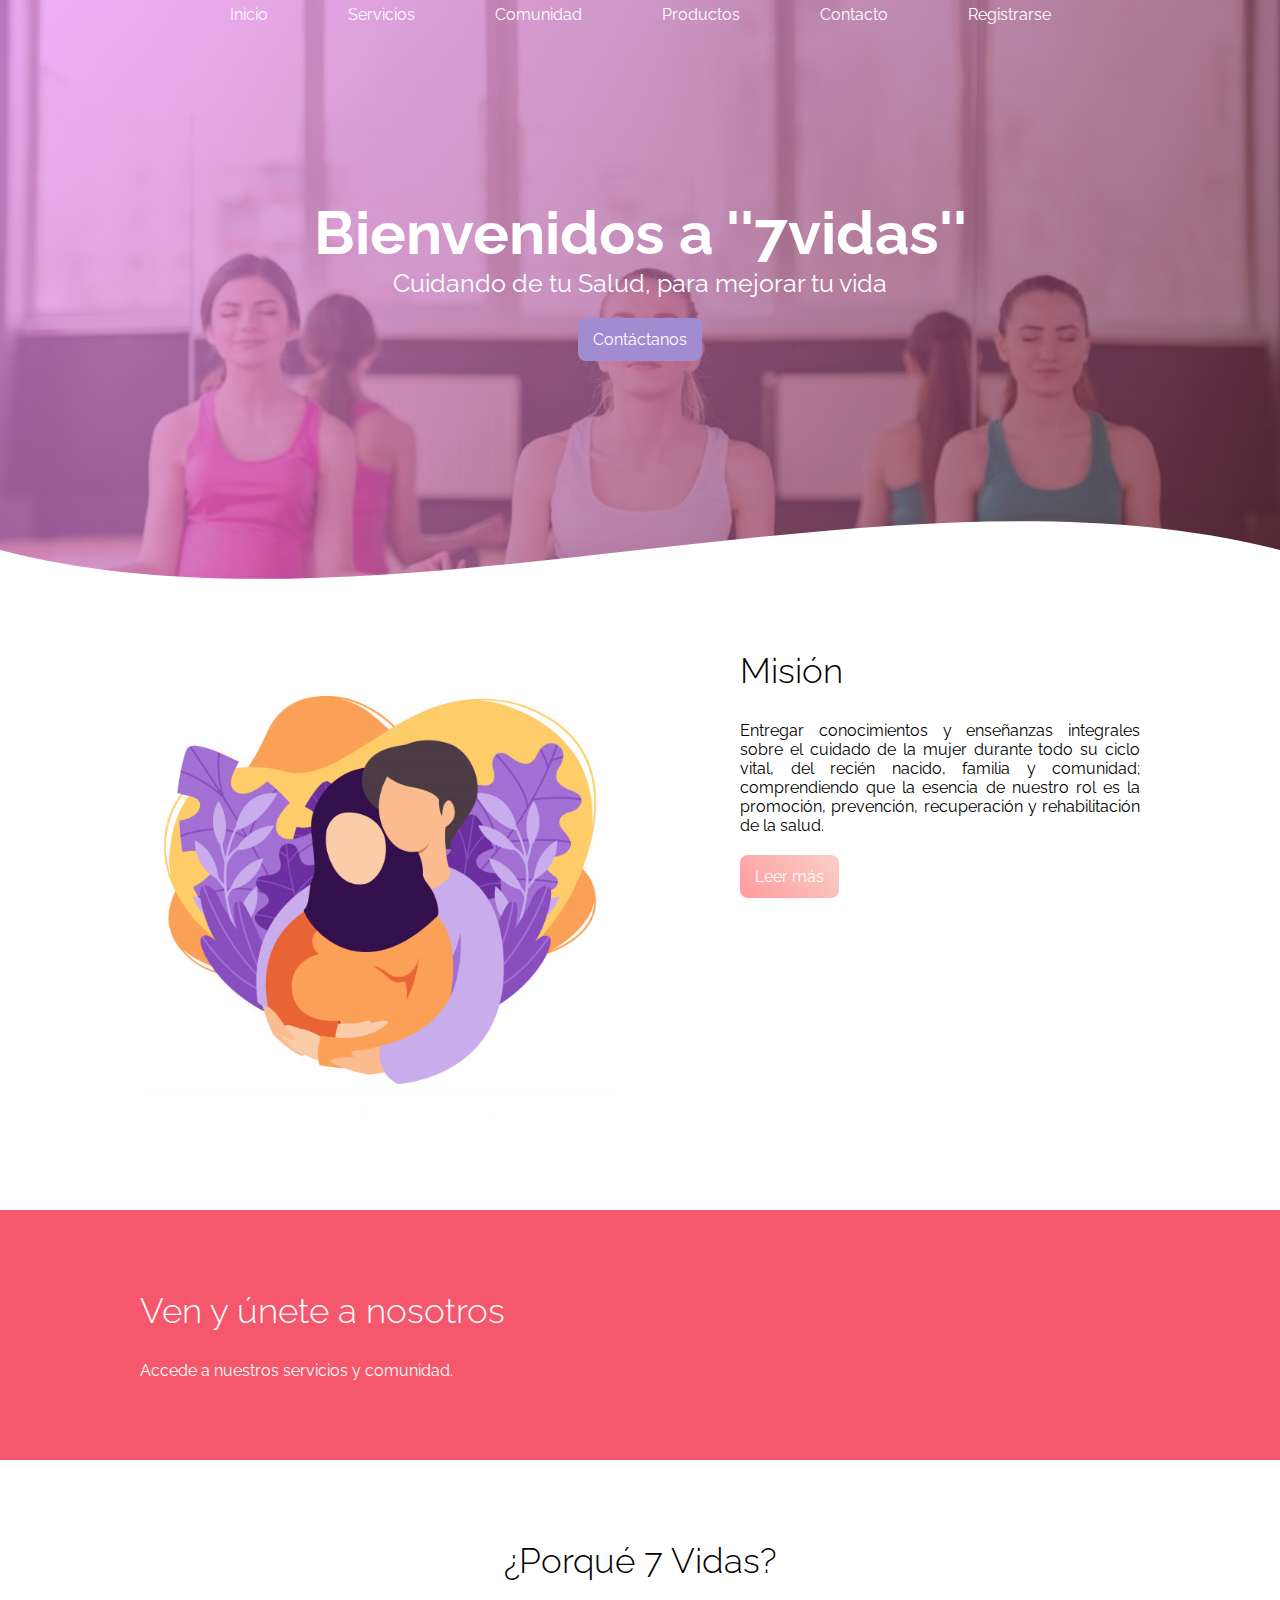
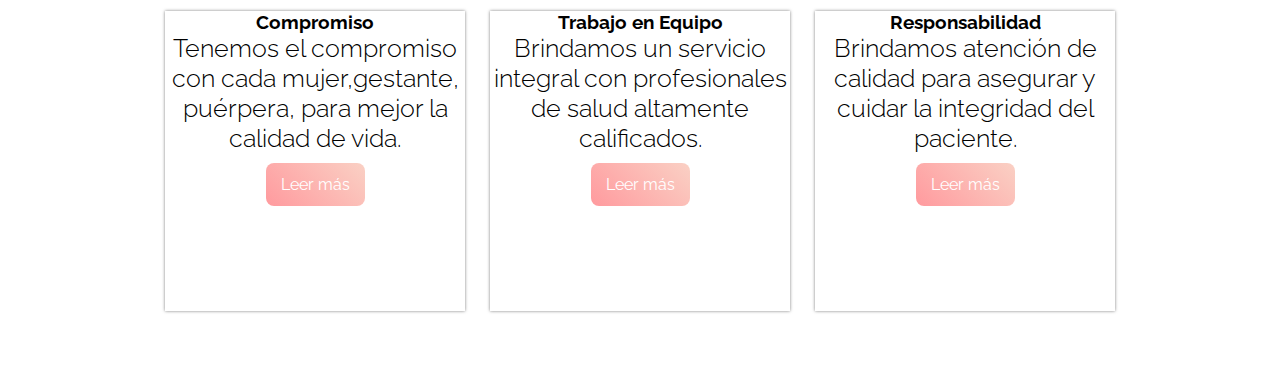
<file: index.html>
<!DOCTYPE html>
<html lang="es">

<head>
    <meta charset="UTF-8">
    <meta name="viewport" content="width=device-width, initial-scale=1.0">
    <meta http-equiv="X-UA-Compatible" content="ie=edge">
    <title>@PaoloNVB</title>
    <link href="https://fonts.googleapis.com/css?family=Raleway:200,300,400,500&display=swap" rel="stylesheet">
    <link rel="stylesheet" href="/css/index.css">
    <link rel="icon" href="img/favicon.ico" type="image/png" />
    <link rel="stylesheet" href="https://use.fontawesome.com/releases/v5.8.1/css/all.css" integrity="sha384-50oBUHEmvpQ+1lW4y57PTFmhCaXp0ML5d60M1M7uH2+nqUivzIebhndOJK28anvf" crossorigin="anonymous">
</head>

<body>
    <header class="hero">
        <nav>
            <ul>
                <li><a href="/index.html">Inicio</a></li>
                <li><a href="html/servicios.html">Servicios</a></li>
                <li><a href="/html/comunidad.html">Comunidad</a></li>
                <li><a href="/html/productos.html">Productos</a></li>
                <li><a href="/html/contacto.html">Contacto</a></li>   
                <li><a href="/html/registrarse.html">Registrarse</a></li>      
            </ul>
        </nav>
        <div class="textos-hero">
            <h1>Bienvenidos a  ''7vidas''</h1>
            <p>Cuidando de tu Salud, para mejorar tu vida</p>
            <a href="/html/contacto.html">Contáctanos</a>
        </div>
        <div class="svg-hero" style="height: 150px; overflow: hidden;"><svg viewBox="0 0 500 150" preserveAspectRatio="none"
                style="height: 100%; width: 100%;">
                <path d="M0.00,49.98 C149.99,150.00 349.20,-49.98 500.00,49.98 L500.00,150.00 L0.00,150.00 Z"
                    style="stroke: none; fill: #fff;"></path>
            </svg></div>
    </header>


    <section class="wave-contenedor website">
        <img src="/img/pareja.jpg" alt="">
        <div class="contenedor-textos-main">
            <h2 class="titulo left">Misión</h2>
            <p class="parrafo">Entregar conocimientos y enseñanzas integrales sobre el cuidado de la mujer durante todo su ciclo vital, del recién nacido, familia y comunidad; comprendiendo que la esencia de nuestro rol es la promoción, prevención, recuperación y rehabilitación de la salud.</p>
            <a href="" class="cta">Leer más</a>
        </div>
    </section>

    <section class="info">
        <div class="contenedor">
            <h2 class="titulo left">Ven y únete a nosotros</h2>
            <p>Accede a nuestros servicios y comunidad.</p>
        </div>
    </section>

    <section class="cards contenedor">
        <h2 class="titulo">¿Porqué 7 Vidas?</h2>
        <div class="content-cards">
            <article class="card">
                <i class="far fa-handshake" aria-hidden="true"></i>
                <!--<i class="far fa-clone"></i>-->
                <h3>Compromiso</h3>
                <p>Tenemos el compromiso con cada mujer,gestante, puérpera, para mejor la calidad de vida.</p>
                <a href="" class="cta">Leer más</a>
            </article>
            <article class="card">
                <i class="fa fa-users" aria-hidden="true"></i>
                <!--<i class="fas fa-database"></i>-->
                <h3>Trabajo en Equipo</h3>
                <p>Brindamos un servicio integral con profesionales de salud altamente calificados.</p>
                <a href="" class="cta">Leer más</a>
            </article>
            <article class="card">
                <i class="fa fa-heartbeat" aria-hidden="true"></i>
                <!--<i class="far fa-object-group"></i>-->
                <h3>Responsabilidad</h3>
                <p>Brindamos atención de calidad para asegurar y cuidar la integridad del paciente.</p>
                <a href="" class="cta">Leer más</a>
            </article>
        </div>
    </section>
</body>

</html>
</file>
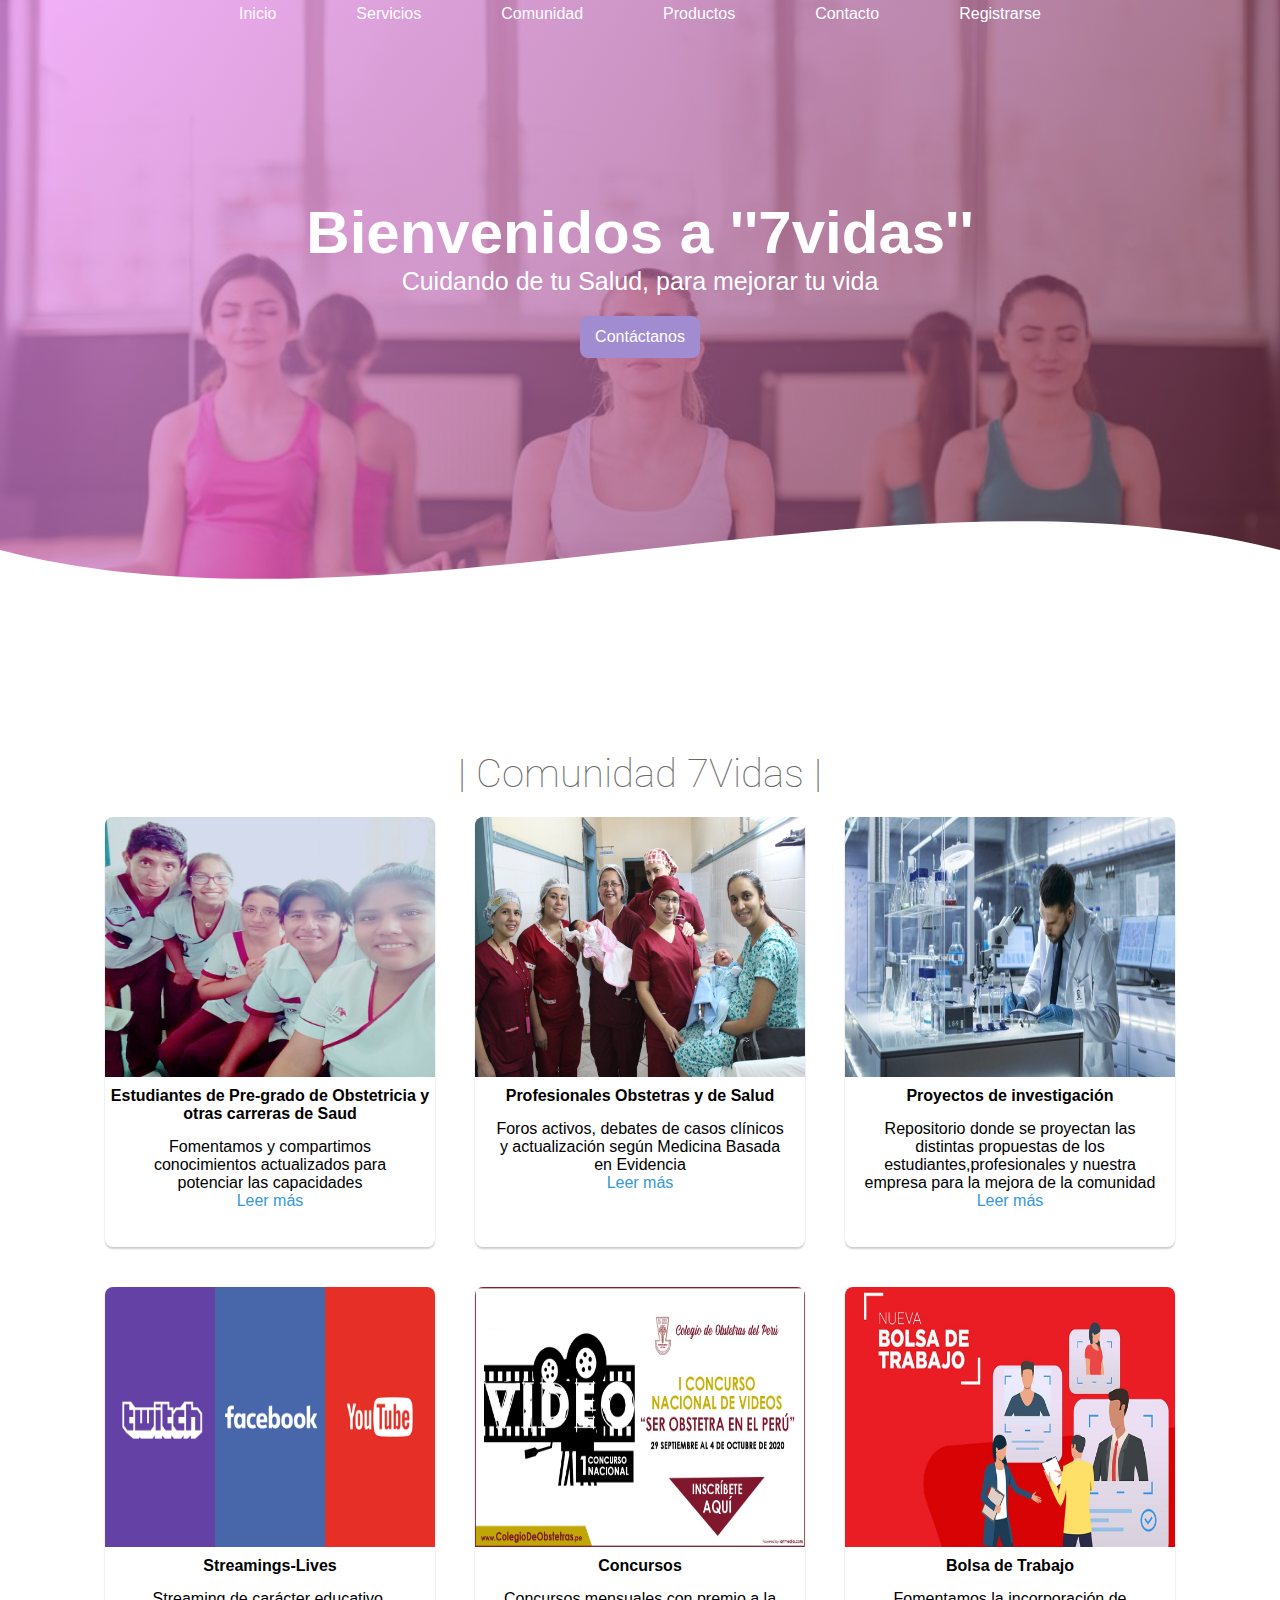
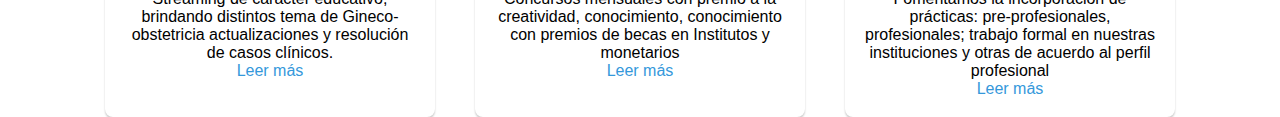
<file: html/comunidad.html>
﻿<!DOCTYPE html>
<html lang="en">
<head>
    <meta charset="UTF-8">
    <meta name="viewport" content="width=device-width, user-scalable=no, initial-scale=1.0, maximum-scale=1.0, minimum-scale=1.0">
    <title>@PaoloNVB</title>
    <link rel="stylesheet" href="/css/comunidad.css">
    <link rel="icon" href="/img/favicon.ico" type="image/png"/>
    <link rel="stylesheet" href="https://use.fontawesome.com/releases/v5.8.1/css/all.css" integrity="sha384-50oBUHEmvpQ+1lW4y57PTFmhCaXp0ML5d60M1M7uH2+nqUivzIebhndOJK28anvf" crossorigin="anonymous">
   
</head>
<body>
    <header class="hero">
        <nav>
            <ul>
                <li><a href="/index.html">Inicio</a></li>
                <li><a href="/html/servicios.html">Servicios</a></li>
                <li><a href="/html/comunidad.html">Comunidad</a></li>
                <li><a href="/html/productos.html">Productos</a></li>
                <li><a href="/html/contacto.html">Contacto</a></li> 
                <li><a href="/html/registrarse.html">Registrarse</a></li>      
            </ul>
        </nav>
        <div class="textos-hero">
            <h1>Bienvenidos a  ''7vidas''</h1>
            <p>Cuidando de tu Salud, para mejorar tu vida</p>
            <a href="/html/contacto.html">Contáctanos</a>
        </div>
        <div class="svg-hero" style="height: 150px; overflow: hidden;"><svg viewBox="0 0 500 150" preserveAspectRatio="none"
                style="height: 100%; width: 100%;">
                <path d="M0.00,49.98 C149.99,150.00 349.20,-49.98 500.00,49.98 L500.00,150.00 L0.00,150.00 Z"
                    style="stroke: none; fill: #fff;"></path>
            </svg></div>
    </header>

    <h1 class="title">| Comunidad 7Vidas |</h1>
    
    <div class="container">
       
        <div class="card">
            <img src="/img/estudiantesdeobstetricia.jpg">
            <h4>Estudiantes de Pre-grado de Obstetricia y otras carreras de Saud</h4>
            <p>Fomentamos y compartimos conocimientos actualizados para potenciar las capacidades</p>
            <a href="#">Leer más</a>
        </div>
        
        <div class="card">
            <img src="/img/obstetras.jpg">
            <h4>Profesionales Obstetras y de Salud</h4>
            <p>Foros activos, debates de casos clínicos y actualización según Medicina Basada en Evidencia</p>
            <a href="#">Leer más</a>
        </div>
        <div class="card">
            <img src="/img/proyecto.jpg">
            <h4>Proyectos de investigación</h4>
            <p>Repositorio donde se proyectan las distintas propuestas de los estudiantes,profesionales y nuestra empresa para la mejora de la comunidad</p>
            <a href="#">Leer más</a>
        </div>
        <div class="card">
            <img src="/img/streaming.png">
            <h4>Streamings-Lives</h4>
            <p>Streaming de carácter educativo, brindando distintos tema de Gineco-obstetricia actualizaciones y resolución de casos clínicos.</p>
            <a href="#">Leer más</a>
        </div>
        <div class="card">
            <img src="/img/concursos.jpg">
            <h4>Concursos</h4>
            <p>Concursos mensuales con premio a la creatividad, conocimiento, conocimiento con premios de becas en Institutos y monetarios</p>
            <a href="#">Leer más</a>
        </div>
        
        <div class="card">
            <img src="/img/bolsadetrabajo.jpg">
            <h4>Bolsa de Trabajo</h4>
            <p>Fomentamos la incorporación de prácticas: pre-profesionales, profesionales; trabajo formal en nuestras instituciones y otras de acuerdo al perfil profesional</p>
            <a href="#">Leer más</a>
        </div>
        
    </div>   
</body>
</html>
</file>
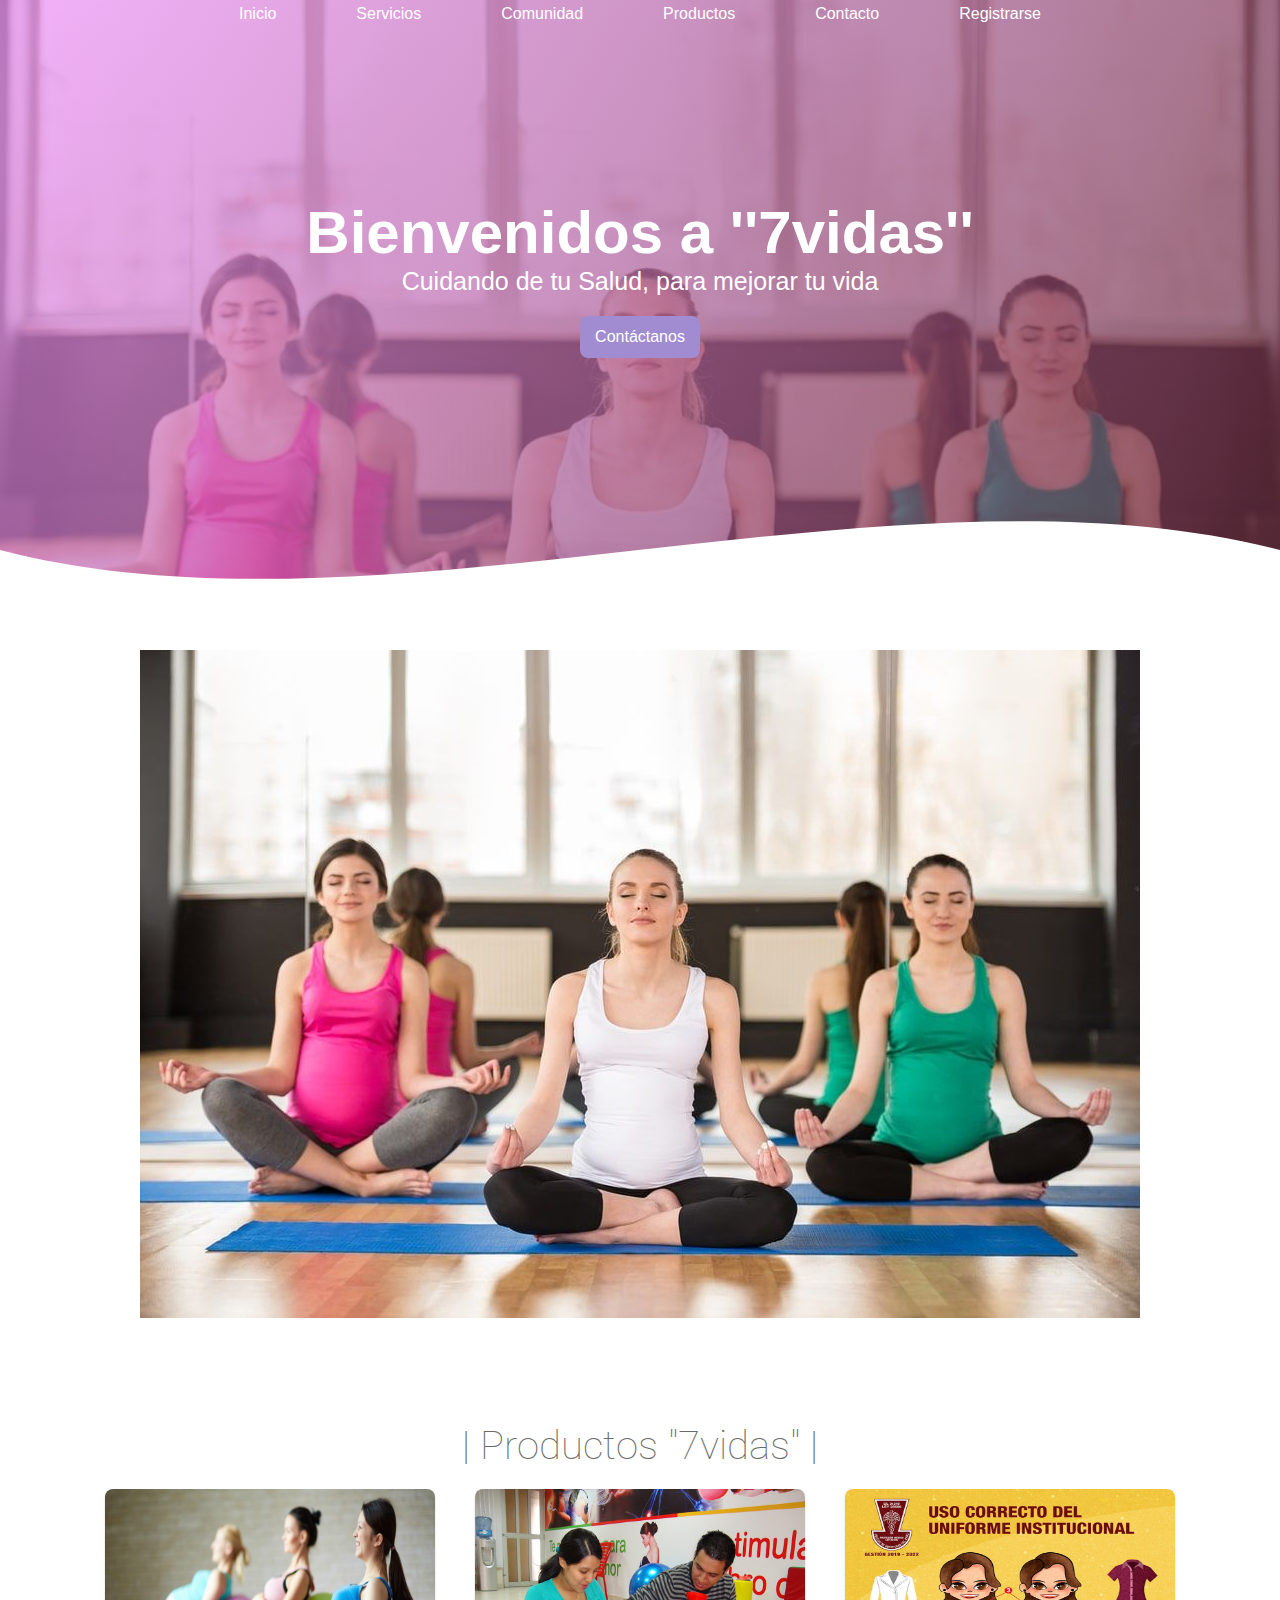
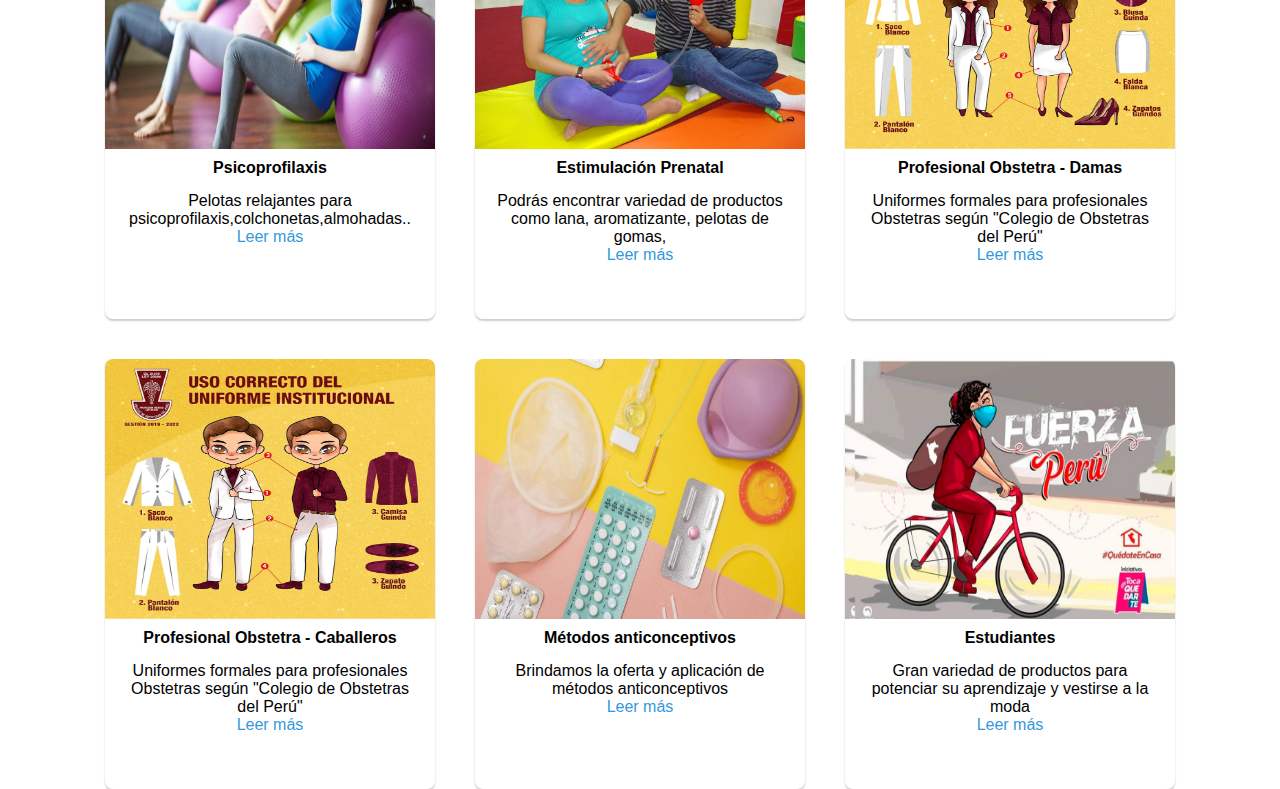
<file: html/productos.html>
<!DOCTYPE html>
<html lang="en">
<head>
    <meta charset="UTF-8">
    <meta name="viewport" content="width=device-width, user-scalable=no, initial-scale=1.0, maximum-scale=1.0, minimum-scale=1.0">
    <title>@PaoloNVB</title>
    <link rel="stylesheet" href="/css/productos.css">
    <link rel="icon" href="/img/favicon.ico" type="image/png"/>
    <link rel="stylesheet" href="https://use.fontawesome.com/releases/v5.8.1/css/all.css" integrity="sha384-50oBUHEmvpQ+1lW4y57PTFmhCaXp0ML5d60M1M7uH2+nqUivzIebhndOJK28anvf" crossorigin="anonymous">
    <script src="/js/productos.js"></script>
</head>
<body onload="rotacion()">
    <header class="hero">
        <nav>
            <ul>
                <li><a href="/index.html">Inicio</a></li>
                <li><a href="/html/servicios.html">Servicios</a></li>
                <li><a href="/html/comunidad.html">Comunidad</a></li>
                <li><a href="/html/productos.html">Productos</a></li>
                <li><a href="/html/contacto.html">Contacto</a></li> 
                <li><a href="/html/registrarse.html">Registrarse</a></li>      
            </ul>
        </nav>
        <div class="textos-hero">
            <h1>Bienvenidos a  ''7vidas''</h1>
            <p>Cuidando de tu Salud, para mejorar tu vida</p>
            <a href="/html/contacto.html">Contáctanos</a>
        </div>
        <div class="svg-hero" style="height: 150px; overflow: hidden;"><svg viewBox="0 0 500 150" preserveAspectRatio="none"
                style="height: 100%; width: 100%;">
                <path d="M0.00,49.98 C149.99,150.00 349.20,-49.98 500.00,49.98 L500.00,150.00 L0.00,150.00 Z"
                    style="stroke: none; fill: #fff;"></path>
            </svg>
        </div>
    </header>
    <div>
        <center><img id="pro" name="nObstetricia" src="../img/ob.jpg" alt=""></center>
    </div>
    <h1 class="title">| Productos "7vidas" |</h1>
    
    <div class="container">
       
        <div class="card">
            <img src="/img/pelotaembarazo.jpg">
            <h4>Psicoprofilaxis</h4>
            <p>Pelotas relajantes para psicoprofilaxis,colchonetas,almohadas..</p>
            <a href="#">Leer más</a>
        </div>
        
        <div class="card">
            <img src="/img/estimulacion.jpg">
            <h4>Estimulación Prenatal</h4>
            <p>Podrás encontrar variedad de productos como lana, aromatizante, pelotas de gomas,</p>
            <a href="#">Leer más</a>
        </div>
        <div class="card">
            <img src="/img/uniforme1.jpg">
            <h4>Profesional Obstetra - Damas</h4>
            <p>Uniformes formales para profesionales Obstetras según "Colegio de Obstetras del Perú"</p>
            <a href="#">Leer más</a>
        </div>
        <div class="card">
            <img src="/img/uniforme2.jpg">
            <h4>Profesional Obstetra - Caballeros</h4>
            <p>Uniformes formales para profesionales Obstetras según "Colegio de Obstetras del Perú"</p>
            <a href="#">Leer más</a>
        </div>
        <div class="card">
            <img src="/img/mac.jpg">
            <h4>Métodos anticonceptivos</h4>
            <p>Brindamos la oferta y aplicación de métodos anticonceptivos</p>
            <a href="#">Leer más</a>
        </div>
        
        <div class="card">
            <img src="/img/bici_obstetra.jpg">
            <h4>Estudiantes</h4>
            <p>Gran variedad de productos para potenciar su aprendizaje y vestirse a la moda</p>
            <a href="#">Leer más</a>
        </div>
        
    </div>
    
</body>
</html>
</file>
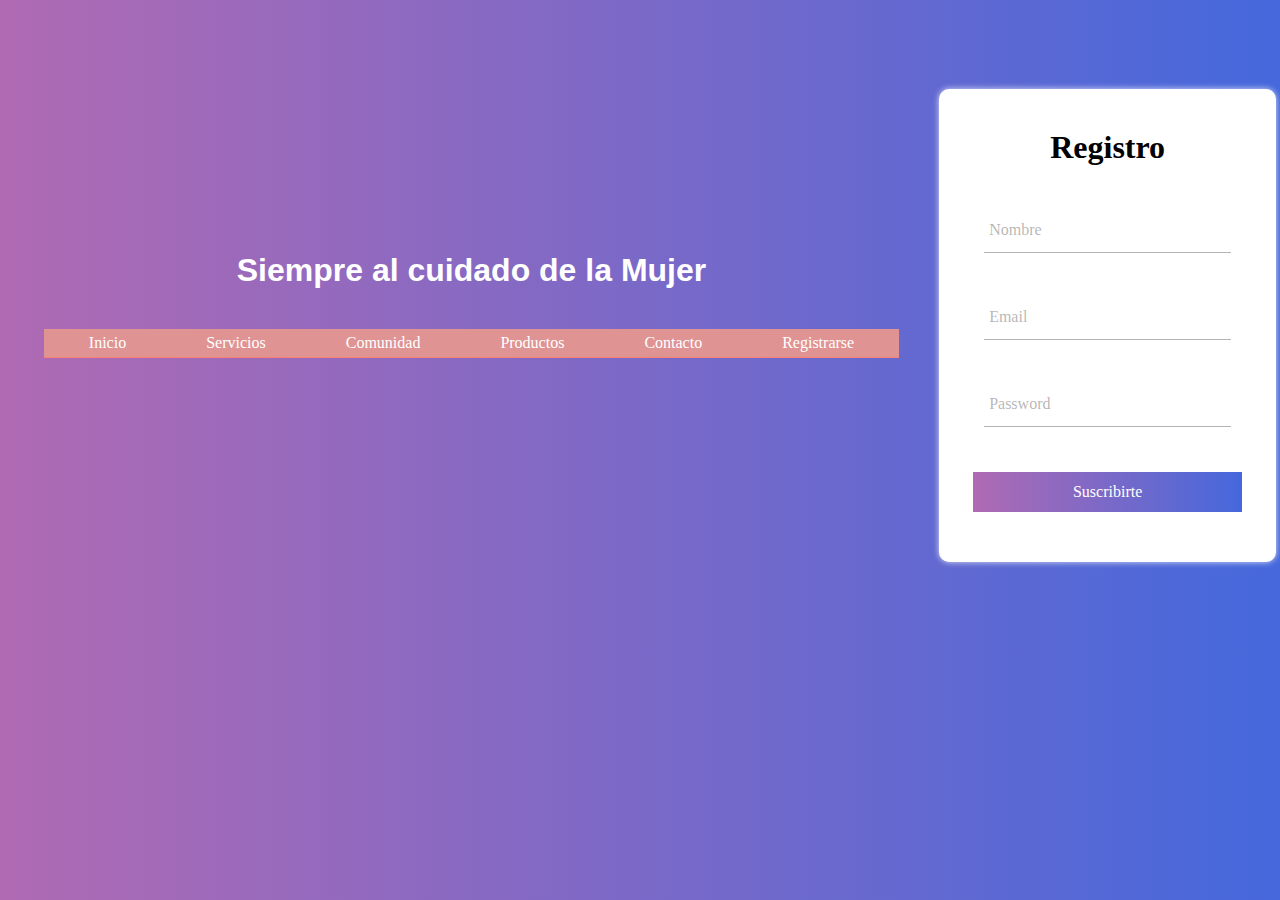
<file: html/registrarse.html>
<!DOCTYPE html>
<html lang="es">

<head>
    <meta charset="UTF-8">
    <meta name="viewport" content="width=device-width, initial-scale=1.0">
    <title>@PaoloNVB</title>
    <link rel="icon" href="/img/favicon.ico" type="image/png"/>
    <link href="https://fonts.googleapis.com/css?family=Raleway:200,300,400,500&display=swap" rel="stylesheet">
    <link rel="stylesheet" href="/css/registro.css">

</head>

<body>
    <header>
        <h1 class="logo_header">Siempre al cuidado de la Mujer</h1>
        <div class="nav">
            <ul>
                <li><a href="/index.html">Inicio</a></li>
                <li><a href="/html/servicios.html">Servicios</a></li>
                <li><a href="/html/comunidad.html">Comunidad</a></li>
                <li><a href="/html/productos.html">Productos</a></li>
                <li><a href="/html/contacto.html">Contacto</a></li>
                <li><a href="/html/registrarse.html">Registrarse</a></li>          
            </ul>
        </div> 
    </header>
    <form  id="form">
        <div >
            <h1>Registro</h1>
            <div class="grupo">
                <input type="text" name="" id="name" required><!--<span class="barra"></span>-->
                <label for="">Nombre</label>
            </div>
            <div class="grupo">
                <input type="email" name="" id="email" required><!--<span class="barra"></span>-->
                <label for="">Email</label>
            </div>
            <div class="grupo">
                <input type="password" name="" id="password" required>
                <label for="">Password</label>
            </div>
            <button class="button" type="submit" onclick="registar()">Suscribirte</button>
        </div>
    </form>
    <script src="/js/registrarse.js"></script>
</body>
</html>
</file>
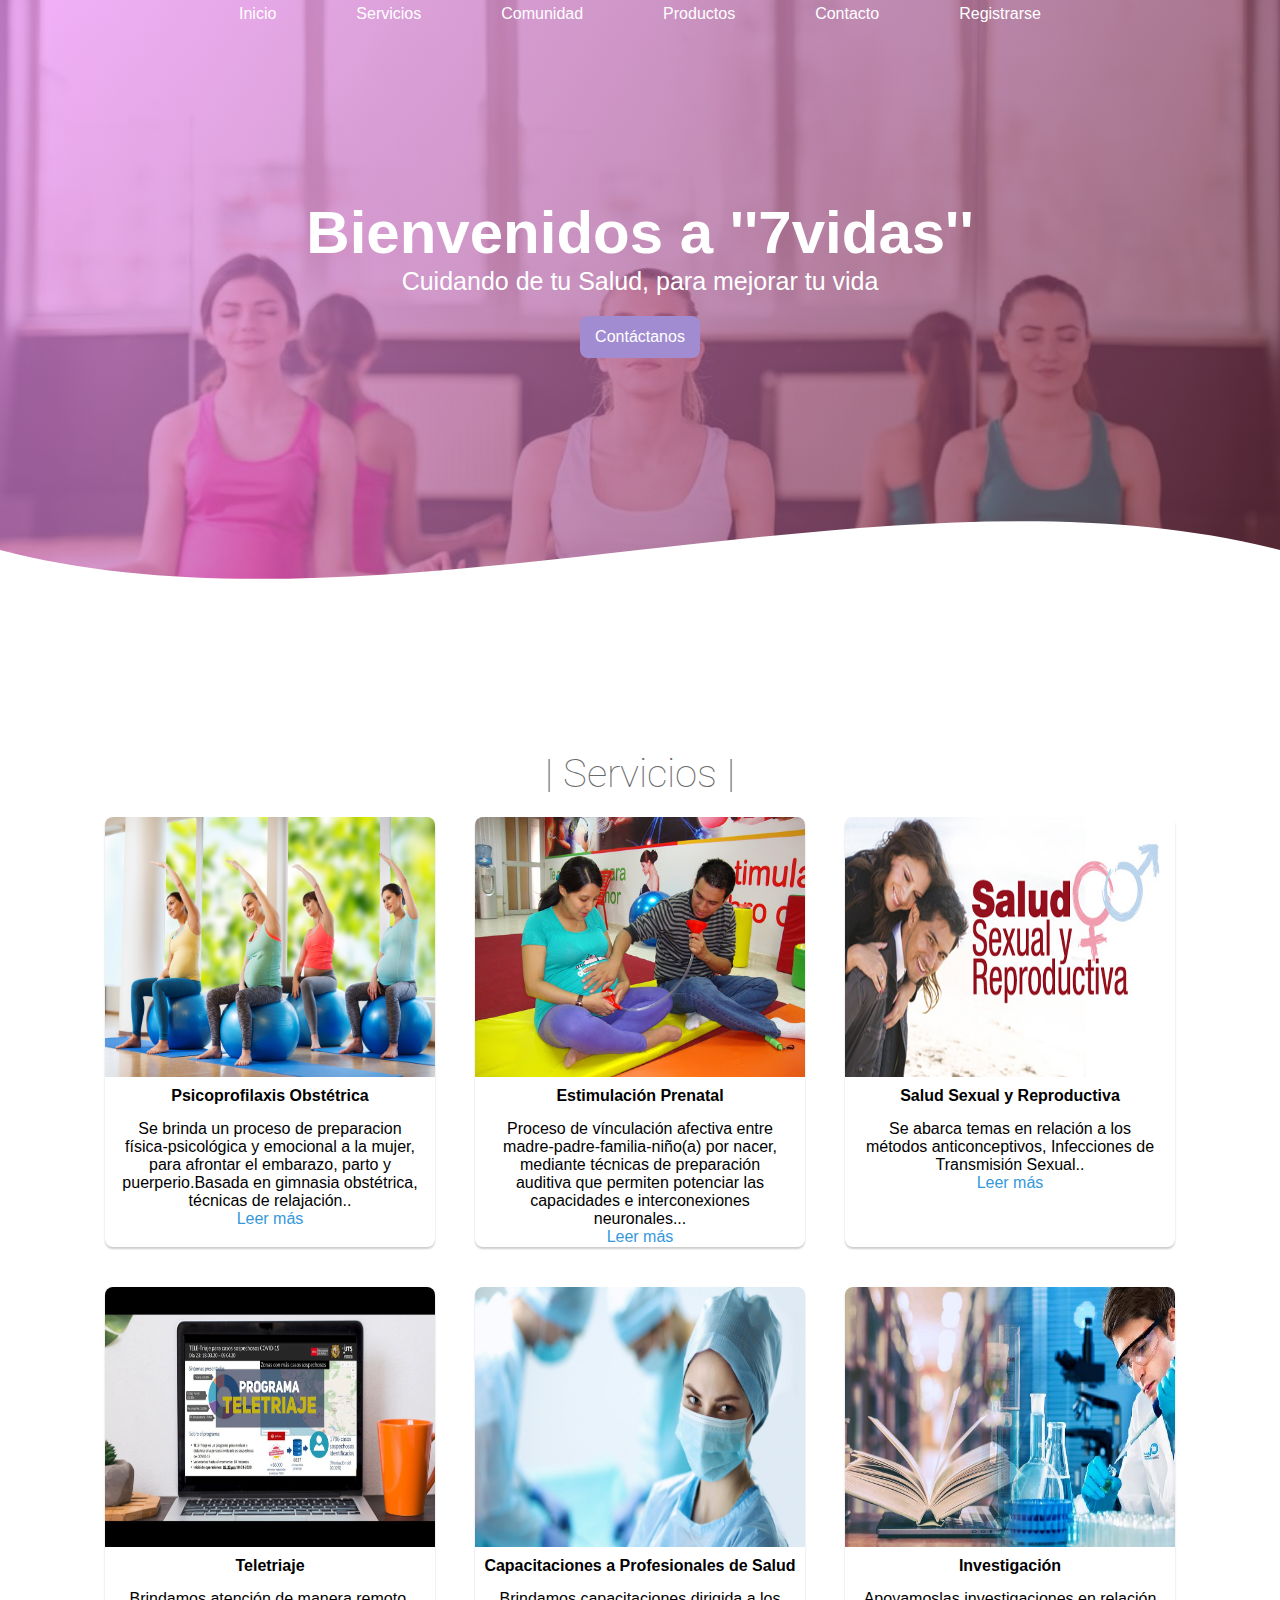
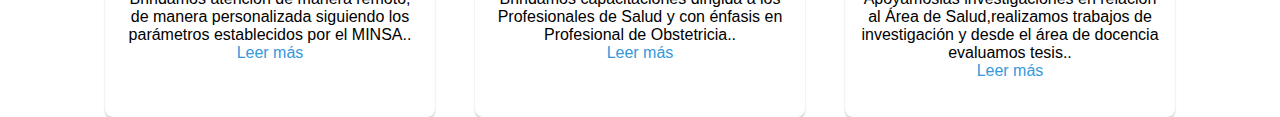
<file: html/servicios.html>
<!DOCTYPE html>
<html lang="en">
<head>
    <meta charset="UTF-8">
    <meta name="viewport" content="width=device-width, user-scalable=no, initial-scale=1.0, maximum-scale=1.0, minimum-scale=1.0">
    <title>@PaoloNVB</title>
    <link rel="stylesheet" href="/css/comunidad.css">
    <link rel="icon" href="/img/favicon.ico" type="image/png"/>
    <link rel="stylesheet" href="https://use.fontawesome.com/releases/v5.8.1/css/all.css" integrity="sha384-50oBUHEmvpQ+1lW4y57PTFmhCaXp0ML5d60M1M7uH2+nqUivzIebhndOJK28anvf" crossorigin="anonymous">
   
</head>
<body>
    <header class="hero">
        <nav>
            <ul>
                <li><a href="/index.html">Inicio</a></li>
                <li><a href="/html/servicios.html">Servicios</a></li>
                <li><a href="/html/comunidad.html">Comunidad</a></li>
                <li><a href="/html/productos.html">Productos</a></li>
                <li><a href="/html/contacto.html">Contacto</a></li> 
                <li><a href="/html/registrarse.html">Registrarse</a></li>      
            </ul>
        </nav>
        <div class="textos-hero">
            <h1>Bienvenidos a  ''7vidas''</h1>
            <p>Cuidando de tu Salud, para mejorar tu vida</p>
            <a href="/html/contacto.html">Contáctanos</a>
        </div>
        <div class="svg-hero" style="height: 150px; overflow: hidden;"><svg viewBox="0 0 500 150" preserveAspectRatio="none"
                style="height: 100%; width: 100%;">
                <path d="M0.00,49.98 C149.99,150.00 349.20,-49.98 500.00,49.98 L500.00,150.00 L0.00,150.00 Z"
                    style="stroke: none; fill: #fff;"></path>
            </svg></div>
    </header>

    <h1 class="title">| Servicios |</h1>
    
    <div class="container">
       
        <div class="card">
            <img src="/img/obstetricia2.jpg">
            <h4>Psicoprofilaxis Obstétrica</h4>
            <p>Se brinda un proceso de preparacion física-psicológica y emocional a la mujer, para afrontar el embarazo, parto y puerperio.Basada en gimnasia obstétrica, técnicas de relajación..</p>
            <a href="#">Leer más</a>
        </div>
        
        <div class="card">
            <img src="/img/estimulacion.jpg">
            <h4>Estimulación Prenatal</h4>
            <p>Proceso de vínculación afectiva entre madre-padre-familia-niño(a) por nacer, mediante técnicas de preparación auditiva que permiten potenciar las capacidades e interconexiones neuronales...</p>
            <a href="#">Leer más</a>
        </div>
        <div class="card">
            <img src="/img/ssr.jpg">
            <h4>Salud Sexual y Reproductiva</h4>
            <p>Se abarca temas en relación a los métodos anticonceptivos, Infecciones de Transmisión Sexual..</p>
            <a href="#">Leer más</a>
        </div>
        <div class="card">
            <img src="/img/teletriaje.jpg">
            <h4>Teletriaje</h4>
            <p>Brindamos atención de manera remoto, de manera personalizada siguiendo los parámetros establecidos por el MINSA..</p>
            <a href="#">Leer más</a>
        </div>
        <div class="card">
            <img src="/img/obstetricia3.jpg">
            <h4>Capacitaciones a Profesionales de Salud</h4>
            <p>Brindamos capacitaciones dirigida a los Profesionales de Salud y con énfasis en Profesional de Obstetricia..</p>
            <a href="#">Leer más</a>
        </div>
        
        <div class="card">
            <img src="/img/investigacion.jpeg">
            <h4>Investigación</h4>
            <p>Apoyamoslas investigaciones en relación al Área de Salud,realizamos trabajos de investigación y desde el área de docencia evaluamos tesis..</p>
            <a href="#">Leer más</a>
        </div>
    </div>
</body>
</html>
</file>
<file: css/index.css>
*{
    margin: 0;
    padding: 0;
    box-sizing: border-box;
}

html{
    scroll-behavior: smooth;
}

body{
    font-family: 'Raleway', sans-serif;
}
/*Navegador*/
nav{  
    justify-content: center;
    display: flex;
    flex-direction: wrap;
    padding: 0px;
    margin: 0px;
}
nav ul{
    list-style: none;
    display: flex;
    margin: 5px;
    justify-content: center;
}
nav ul a{
    text-decoration: none;
    margin: 40px;
    color: white;
}
/*Fondo de header*/
.hero{
    background-image: linear-gradient(120deg, rgba(241, 147, 251, 0.699) 0%, rgba(85, 27, 35, 0.692) 100%), url("/img/ob.jpg");
    width: 100%;
    height: 650px;
    background-repeat: no-repeat;
    background-size: cover;
    background-position: center;
    background-attachment: fixed;
    position: relative;
    overflow: hidden;
}

.textos-hero{
    height: 500px;
    color: #fff;
    display: flex;
    flex-direction: column;
    justify-content: center;
    align-items: center;
}

.textos-hero h1{
    font-size: 60px;
}

.textos-hero p{
    font-size: 25px;
    margin-bottom: 20px;
}

.textos-hero a{
    display: inline-block;
    text-decoration: none;
    padding: 12px 15px;
    background: #a18cd1;
    border-radius: 8px;
    color: #fff;
}

.svg-hero{
    position: absolute;
    bottom: 0;
    left: 0;
    width: 100%;
}

/* Estilos generales */

.contenedor,
.wave-contenedor{
    width: 90%;
    max-width: 1000px;
    overflow: hidden;
    margin: auto;
    padding: 0 0 80px 0;
}
.contenedor{
    padding: 80px 0;
}

.titulo{
    font-weight: 300;
    font-size: 35px;
    text-align: center;
    margin-bottom: 30px;
}

.titulo.left{
    text-align: left;
}

.titulo.right{
    text-align: right;
}

/* Section */

.website{
    display: flex;
    justify-content: space-between;
}

.website img{
    width: 48%;
}

.website .contenedor-textos-main{
    width: 40%;
}

.parrafo{
    text-align: justify;
    margin-bottom: 20px;
}

.cta{
    display: inline-block;
    text-decoration: none;
    background-image: linear-gradient(45deg, #ff9a9e 0%, #fad0c4 99%, #fad0c4 100%);
    padding: 12px 15px;
    border-radius: 8px;
    color: #fff;
}

/* Info */

.info{
    background: #f5576c;
    color: #fff;
}


/* Cards */

.content-cards{
    display: flex;
    width: 100%;
    justify-content: space-evenly;
    flex-wrap: wrap;
}

.card{
    width: 30%;
    text-align: center;
    height: 300px;
    box-shadow: 0 0 3px 0 rgba(0, 0, 0, .5);
    transform: scale(1);
    transition: transform 0.6s;
}

.card:hover{
    box-shadow: 0 0 6px 0 rgba(0, 0, 0, .5);
    transform: scale(1.03);
    cursor: pointer;
}

.card i{
    margin: 30px 0 20px 0;
    color: #cc9199;
    font-size: 50px;
}

.card p{
    font-weight: 300;
    font-size: 25px;
    margin-bottom: 10px;
}

/* galeria */

.galeria{
    background: #f2f2f2;
}

.galeria-cont{
    width: 100%;
    display: flex;
    flex-wrap: wrap;
    justify-content: space-evenly;
    overflow: hidden;
}

.galeria-cont>img{
    width: 30%;
    object-fit: cover;
    margin-bottom: 20px;
    display: block;
    box-shadow: 0px 0px 3px 0px rgba(0, 0, 0, .5);
    cursor: pointer;
    overflow: hidden;
}

/* info2 */

.last-section{
    display: flex;
    flex-wrap: wrap;
    justify-content: space-between;
    padding-bottom: 40px;
}

.last-section img{
    width: 48%;
}

.last-section .contenedor-textos-main{
    width: 40%;
}


/* footer */

footer{
    background: #f5576c;
    color: #fff;
}

.form{
    display: flex;
    flex-wrap: wrap;
    justify-content: space-between;
}

.input{
    background: transparent;
    border: 0;
    color: #fff;
    outline: none;
    border: 1px  solid #fff;
    padding: 20px 10px;
}

.input::placeholder{
    color: #fff;
    font-family: 'raleway', 'sans-serif';
}

input[type="text"], 
input[type="email"]{
    display: inline-block;
    width: 49%;
    margin-bottom: 30px;
}

.form textarea{
    width: 100%;
    margin-bottom: 15px;
}

input[type="submit"]{
    width: 120px;
    text-align: center;
    padding: 14px 0;
}

input[type="submit"]:hover{
    cursor: pointer;
    color: tomato;
    background: #fff;
}

@media screen and (max-width:800px){
    .textos-hero h1{
        text-align: center;
        font-size: 50px;
    }
    /* estilos generales */
    .titulo{
        font-size: 35px;
    }

    .titulo.left{
        text-align: center;
    }

    .info p{
        text-align: center;
    }

    /* section */
    .website{
        flex-direction: column-reverse;
        justify-content: center;
        align-items: center;
    }

    .website img{
        width: 100%;
    }

    .website .contenedor-textos-main{
        width: 100%;
    }

    /* Cards */

    .card{
        width: 90%;
        margin-bottom: 20px;
    }

    /* galeria */

    .galeria-cont>img{
        width: 48%;
    }

    /* last */

    .last-section img{
        width: 98%;
    }

    .last-section .contenedor-textos-main{
        width: 98%;
        margin-bottom: 20px;
    }


}

@media screen and (max-width:400px){
    .titulo,
    .textos-hero h1{
        font-size: 30px;
    }

    .textos-hero p{
        font-size: 20px;
        text-align: center;
    }

    .card{
        height: 380px;
    }

    .website .contenedor-textos-main{
        margin-bottom: 30px;
    }

    .galeria-cont>img{
        width: 97%;
    }
}
</file>
<file: css/comunidad.css>
@import url('https://fonts.googleapis.com/css?family=Open+Sans|Roboto');

*{
    margin: 0;
    padding: 0;
    box-sizing: border-box;
}

html{
    scroll-behavior: smooth;
}

body{
    font-family: 'Raleway', sans-serif;
}

/*Navegador*/
nav{  
    justify-content: center;
    display: flex;
    flex-direction: wrap;
    padding: 0px;
    margin: 0px;
}
nav ul{
    list-style: none;
    display: flex;
    margin: 5px;
    justify-content: center;
}
nav ul a{
    text-decoration: none;
    margin: 40px;
    color: white;
}

/*Fondo del header*/
.hero{
    background-image: linear-gradient(120deg, rgba(241, 147, 251, 0.699) 0%, rgba(85, 27, 35, 0.692) 100%), url("/img/ob.jpg");
    width: 100%;
    height: 650px;
    background-repeat: no-repeat;
    background-size: cover;
    background-position: center;
    background-attachment: fixed;
    position: relative;
    overflow: hidden;
}

.textos-hero{
    height: 500px;
    color: #fff;
    display: flex;
    flex-direction: column;
    justify-content: center;
    align-items: center;
}

.textos-hero h1{
    font-size: 60px;
}

.textos-hero p{
    font-size: 25px;
    margin-bottom: 20px;
}

.textos-hero a{
    display: inline-block;
    text-decoration: none;
    padding: 12px 15px;
    background: #a18cd1;
    border-radius: 8px;
    color: #fff;
}

.svg-hero{
    position: absolute;
    bottom: 0;
    left: 0;
    width: 100%;
}

.title{
    text-align: center;
    font-size: 40px;
    color: #6a6a6a;
    margin-top: 100px;
    font-weight: 100;
    font-family: 'Roboto', sans-serif;
}


.container{
    width: 100%;
    max-width: 1200px;
    height: 430px;
    display: flex;
    flex-wrap: wrap;
    justify-content: center;
    margin: auto;
}

.container .card{
    width: 330px;
    height: 430px;
    /*height: 430px;*/
    border-radius: 8px;
    box-shadow: 0 2px 2px rgba(0, 0, 0, 0.2);
    overflow: hidden;
    margin: 20px;
    text-align: center;
    transition: all 0.25s;
}

.container .card:hover{
    transform: translateY(-15px);
    box-shadow: 0 12px 16px rgba(0, 0, 0, 0.2);
}

.container .card img{
    width: 330px;
    height: 260px;
}


.container .card h4{
    font-weight: 600;
}

.container .card p{
    padding: 0 1rem;
    font-size: 16px;
    font-weight: 300;
}

.container .card a {
    font-weight: 500;
    text-decoration: none;
    color: #3498db;
}

h4{
    padding-top: 6px;
    padding-bottom: 15px;
}
</file>
<file: css/productos.css>
@import url('https://fonts.googleapis.com/css?family=Open+Sans|Roboto');

*{
    margin: 0;
    padding: 0;
    box-sizing: border-box;
}

html{
    scroll-behavior: smooth;
}

body{
    font-family: 'Raleway', sans-serif;
}


/*Navegador*/
nav{  
    justify-content: center;
    display: flex;
    flex-direction: wrap;
    padding: 0px;
    margin: 0px;
}
nav ul{
    list-style: none;
    display: flex;
    margin: 5px;
    justify-content: center;
}
nav ul a{
    text-decoration: none;
    margin: 40px;
    color: white;
}

/*Fondo header*/
.hero{
    background-image: linear-gradient(120deg, rgba(241, 147, 251, 0.699) 0%, rgba(85, 27, 35, 0.692) 100%), url("/img/ob.jpg");
    width: 100%;
    height: 650px;
    background-repeat: no-repeat;
    background-size: cover;
    background-position: center;
    background-attachment: fixed;
    position: relative;
    overflow: hidden;
}

.textos-hero{
    height: 500px;
    color: #fff;
    display: flex;
    flex-direction: column;
    justify-content: center;
    align-items: center;
}

.textos-hero h1{
    font-size: 60px;
}

.textos-hero p{
    font-size: 25px;
    margin-bottom: 20px;
}

.textos-hero a{
    display: inline-block;
    text-decoration: none;
    padding: 12px 15px;
    background: #a18cd1;
    border-radius: 8px;
    color: #fff;
}

.svg-hero{
    position: absolute;
    bottom: 0;
    left: 0;
    width: 100%;
}


.title{
    text-align: center;
    font-size: 40px;
    color: #6a6a6a;
    margin-top: 100px;
    font-weight: 100;
    font-family: 'Roboto', sans-serif;
}


.container{
    width: 100%;
    max-width: 1200px;
    height: 430px;
    display: flex;
    flex-wrap: wrap;
    justify-content: center;
    margin: auto;
}

.container .card{
    width: 330px;
    height: 430px;
    border-radius: 8px;
    box-shadow: 0 2px 2px rgba(0, 0, 0, 0.2);
    overflow: hidden;
    margin: 20px;
    text-align: center;
    transition: all 0.25s;
}

.container .card:hover{
    transform: translateY(-15px);
    box-shadow: 0 12px 16px rgba(0, 0, 0, 0.2);
}

.container .card img{
    width: 330px;
    height: 260px;
}


.container .card h4{
    font-weight: 600;
}

.container .card p{
    padding: 0 1rem;
    font-size: 16px;
    font-weight: 300;
}

.container .card a {
    font-weight: 500;
    text-decoration: none;
    color: #3498db;
}

h4{
    padding-top: 6px;
    padding-bottom: 15px;
}
</file>
<file: css/registro.css>
:root {
    --colorTextos: #49454567;
}


*,
::before,
::after {
    margin: 0;
    padding: 0;
    box-sizing: border-box;
}

body {
    font-family: 'Roboto';
    background: #4568DC;
    /* fallback for old browsers */
    background: -webkit-linear-gradient(to right, #B06AB3, #4568DC);
    /* Chrome 10-25, Safari 5.1-6 */
    background: linear-gradient(to right, #B06AB3, #4568DC);
    /* W3C, IE 10+/ Edge, Firefox 16+, Chrome 26+, Opera 12+, Safari 7+ */
    height: 650px;
    display: flex;
    justify-content: center;
    align-items: center;
}

h1{
    text-align: center;
    font-weight: 700;
}

form{
    background: #fff;
    padding: 40px 0;
    box-shadow: 0 0 6px 0 rgba(255, 255, 255, 0.8);
    border-radius: 10px;
}

.form{
    width: 100%;
    margin: auto;
}

form .grupo{
    position: relative;
    margin: 45px ;
}

input{
    background: none;
    color: #c6c6c6;
    font-size: 18px;
    padding: 10px 10px 10px 5px;
    display: block;
    width: 100%;
    border: none;
    border-bottom: 1px solid var(--colorTextos);
}

input:focus{ 
    outline: none;
    color: #5e5d5d;
}

label{
    color: var(--colorTextos);
    font-size: 16px;
    position: absolute;
    left: 5px;
    top: 10px;
    transition: 0.5s ease all;
    pointer-events: none;
}

input:focus~label,
input:valid~label{
    top: -14px;
    font-size: 12px;
    color: #2196f3;
}

.barra{
    position: relative;
    display: block;
    width: 100%;
}

.barra::before{
    content: "";
    height: 2px;
    width: 0%;
    bottom: 0;
    position: absolute;
    background: linear-gradient(to right, #B06AB3, #4568DC);
    transition: 0.3s ease width;
    left: 0;
}

input:focus~.barra::before{
    width: 100%;
}


.button{
    font-family: 'roboto';
    background: #4568DC;
    /* fallback for old browsers */
    background: -webkit-linear-gradient(to right, #B06AB3, #4568DC);
    /* Chrome 10-25, Safari 5.1-6 */
    background: linear-gradient(to right, #B06AB3, #4568DC);
    /* W3C, IE 10+/ Edge, Firefox 16+, Chrome 26+, Opera 12+, Safari 7+ */
    border: none;
    display: block;
    width: 80%;
    margin: 10px auto;
    color: #fff;
    height: 40px;
    font-size: 16px;
    cursor: pointer;
}

@media screen and (max-width:500px){
    form{
        width: 80%;
    }
}

.nav{  
    background-color:rgb(224, 147, 147);
    border-bottom: 1px solid salmon;
    justify-content: center;
    display: inline-flex;
    margin: 40px;
}
.nav ul{
    list-style: none;
    display: flex;
    margin: 5px;
}
.nav ul a{
    text-decoration: none;
    margin: 40px;
    color: white;
}
.logo_header{
    color: white;
    font-family: -apple-system, BlinkMacSystemFont, 'Segoe UI', Roboto, Oxygen, Ubuntu, Cantarell, 'Open Sans', 'Helvetica Neue', sans-serif;
}
</file>
